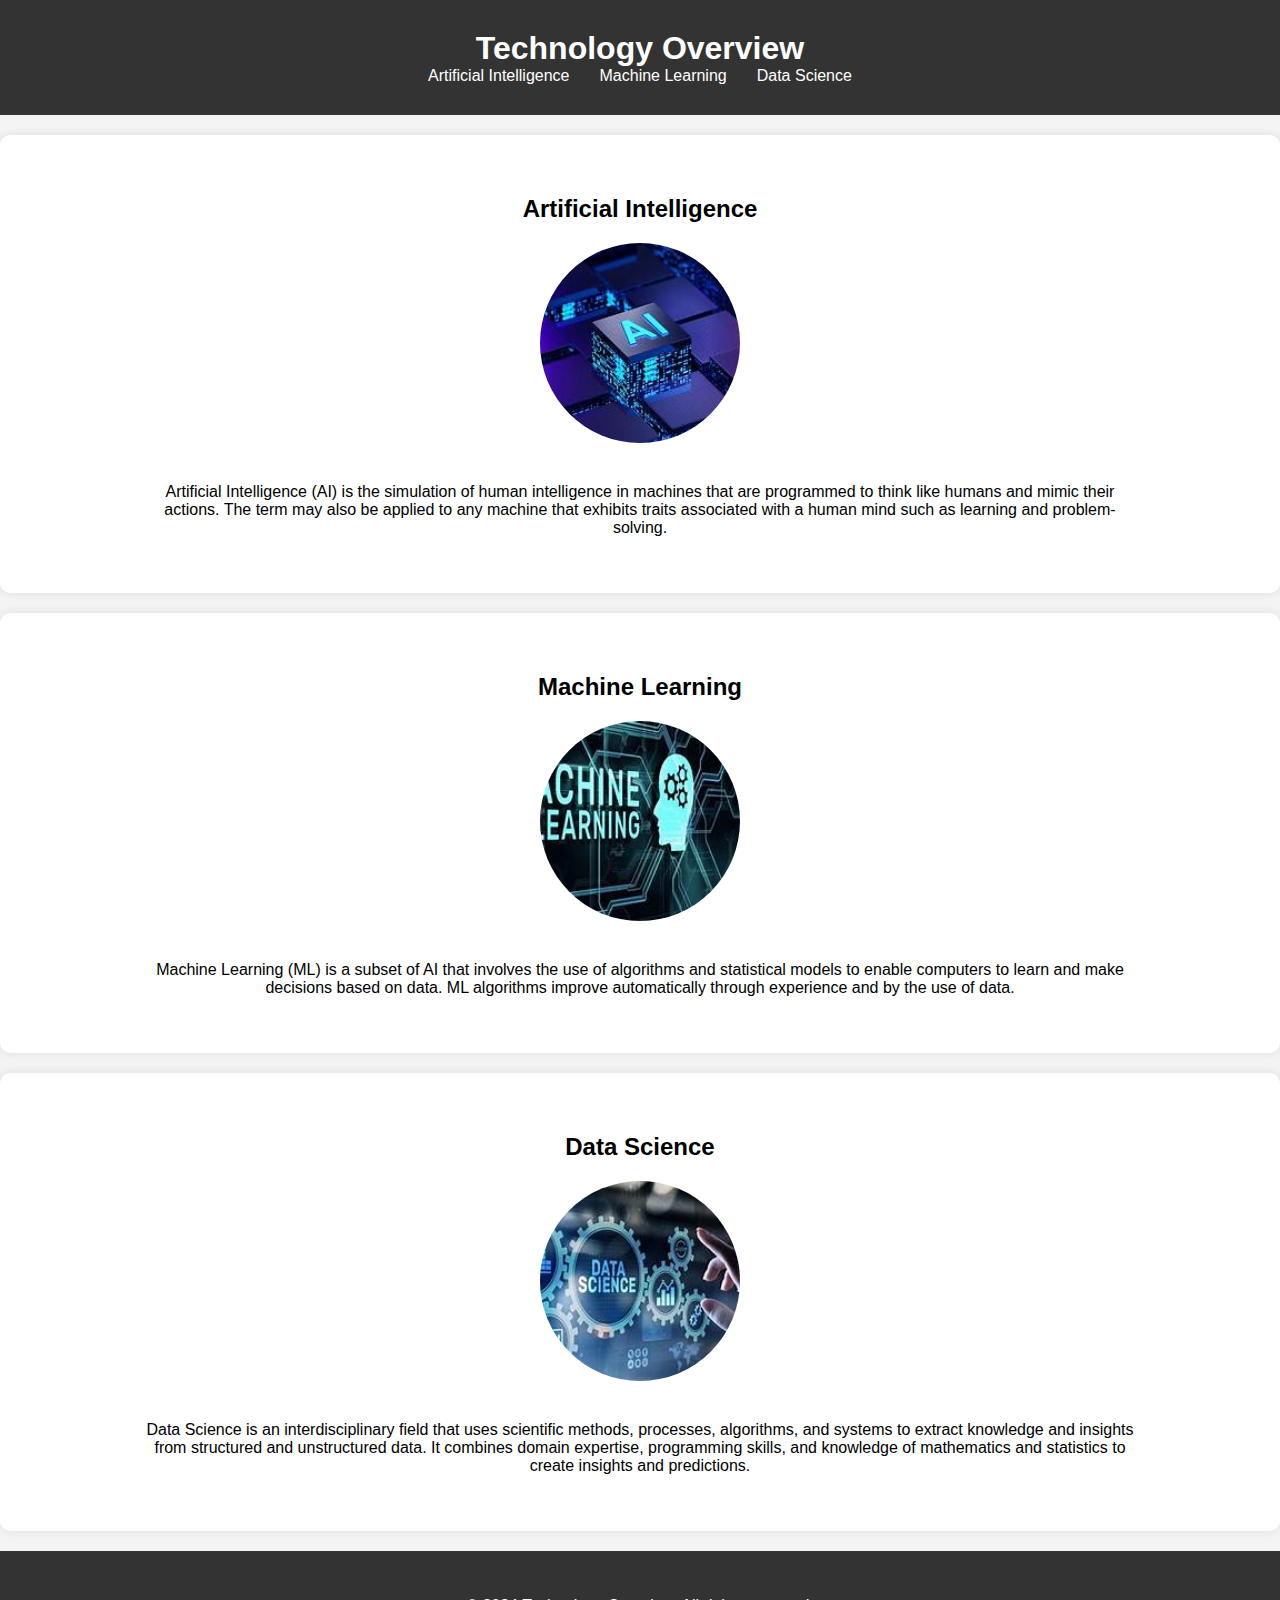
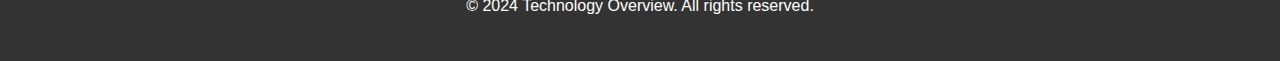
<file: home.html>
<!DOCTYPE html>
<html lang="en">
<head>
    <meta charset="UTF-8">
    <meta name="viewport" content="width=device-width, initial-scale=1.0">
    <title>Technology Overview</title>
    <link rel="stylesheet" href="home.css">
</head>
<body>
    <header>
        <div class="container">
            <h1>Technology Overview</h1>
            <nav>
                <ul>
                    <li><a href="#ai">Artificial Intelligence</a></li>
                    <li><a href="#ml">Machine Learning</a></li>
                    <li><a href="#ds">Data Science</a></li>
                </ul>
            </nav>
        </div>
    </header>

    <section id="ai">
        <div class="container">
            <h2>Artificial Intelligence</h2>
            <img src="AI.jpg" alt="Artificial Intelligence" class="round-image">
            <p>
                Artificial Intelligence (AI) is the simulation of human intelligence in machines that are programmed to think like humans and mimic their actions. The term may also be applied to any machine that exhibits traits associated with a human mind such as learning and problem-solving.
            </p>
        </div>
    </section>

    <section id="ml">
        <div class="container">
            <h2>Machine Learning</h2>
            <img src="ml.jpg" alt="Machine Learning" class="round-image">
            <p>
                Machine Learning (ML) is a subset of AI that involves the use of algorithms and statistical models to enable computers to learn and make decisions based on data. ML algorithms improve automatically through experience and by the use of data.
            </p>
        </div>
    </section>

    <section id="ds">
        <div class="container">
            <h2>Data Science</h2>
            <img src="da.jpg" alt="Data Science" class="round-image">
            <p>
                Data Science is an interdisciplinary field that uses scientific methods, processes, algorithms, and systems to extract knowledge and insights from structured and unstructured data. It combines domain expertise, programming skills, and knowledge of mathematics and statistics to create insights and predictions.
            </p>
        </div>
    </section>

    <footer>
        <div class="container">
            <p>&copy; 2024 Technology Overview. All rights reserved.</p>
        </div>
    </footer>
</body>
</html>
</file>
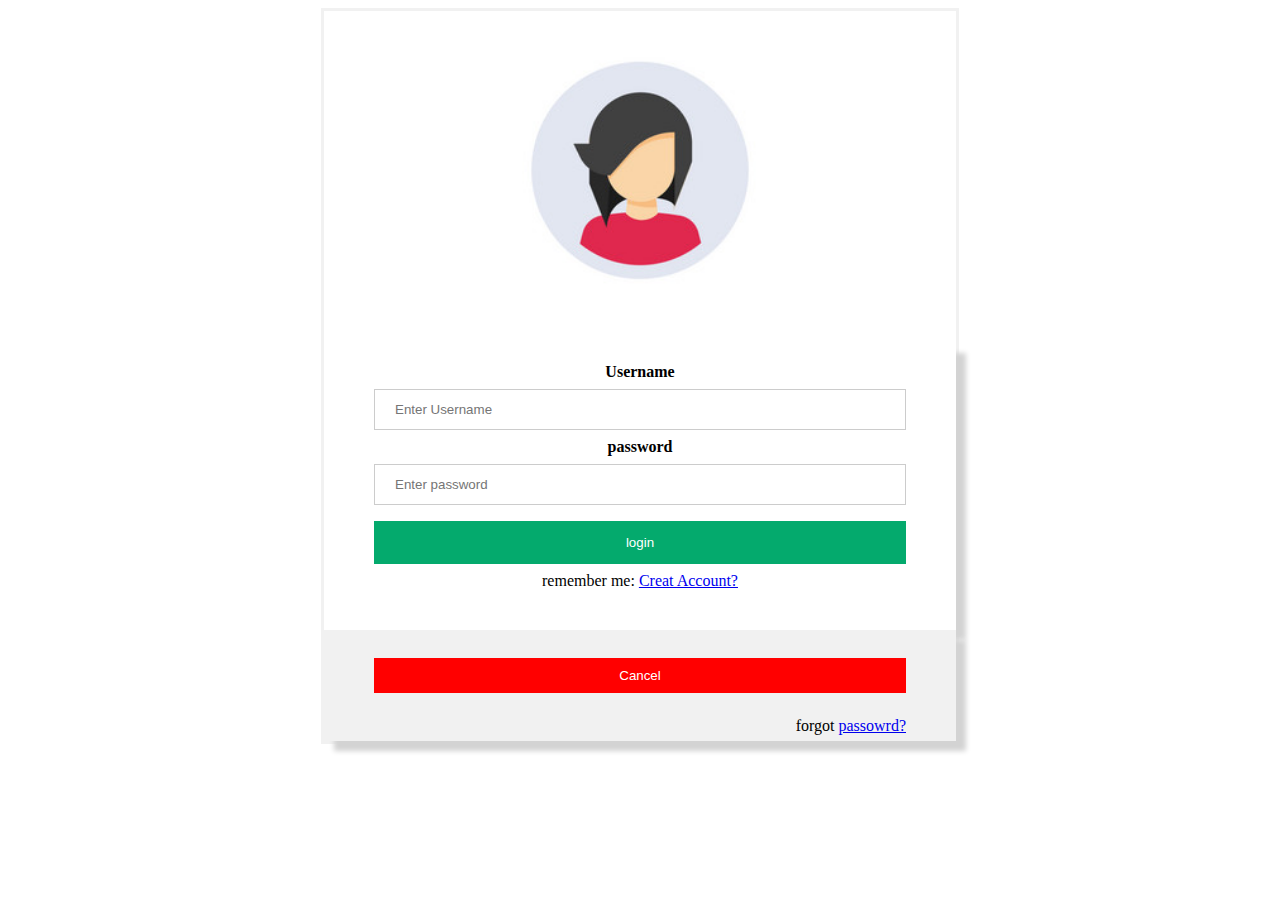
<file: login.html>
<!DOCTYPE html>
<html lang="en">
<head>
    <meta charset="UTF-8">
    <meta name="viewport" content="width=device-width, initial-scale=1.0">
    <title>login</title>
    <link rel="stylesheet" href="login.css">
</head>
<body>
    <form action="action" method="post">
        
        <div class="imgcontainer">
            <img src="login-icon.jpg" alt="anatar" class="imgavatar">
        </div>
        <div class="container">
        <label for="uname"><b>Username</b></label>
        <input type="text" placeholder="Enter Username" name="Uname" required>
        <label for="password"><b>password</b></label>
        <input type="text" placeholder="Enter password" name="psw" required>
        <button type="submit">login</button>
        <label for="checktype" checked="checked" name="remainder"> remember me:</label>
        <a href="#">Creat Account?</a>
        </div>
        <div class="container" style="background-color: #f1f1f1";>
            <button type="button" class="cancelbtn">Cancel</button>
            <span class="psw">forgot <a href="#">passowrd?</a></span>
        </div>
    </form>
</body>
</html>
</file>
<file: home.css>
body {
    font-family: Arial, sans-serif;
    margin: 0;
    padding: 0;
    background-color: #f4f4f4;
}

.container {
    width: 80%;
    margin: auto;
    overflow: hidden;
    padding: 20px;
    text-align: center;
}

header {
    background: #333;
    color: #fff;
    padding: 10px 0;
}

header h1 {
    margin: 0;
}

nav ul {
    list-style: none;
    padding: 0;
    margin: 0;
    display: flex;
    justify-content: center;
}

nav ul li {
    margin: 0 15px;
}

nav ul li a {
    color: #fff;
    text-decoration: none;
}

section {
    background: #fff;
    margin: 20px 0;
    padding: 20px;
    border-radius: 10px;
    box-shadow: 0 0 10px rgba(0, 0, 0, 0.1);
}

section h2 {
    margin-bottom: 20px;
}

.round-image {
    width: 200px;
    height: 200px;
    border-radius: 50%;
    object-fit: cover;
    margin-bottom: 20px;
}

footer {
    background: #333;
    color: #fff;
    text-align: center;
    padding: 10px 0;
}
</file>
<file: login.css>
body{
    
    display: flex;
    justify-content: center;
    text-align: center;
    
}
@media screen and (min-width:100px)
 {
form{
    border: 3px solid #f1f1f1;
    height: 50%;
    width: 50%;
}
}

input[type=text], input[type=password]{

    width: 100%;
    padding: 12px 20px;
    margin: 8px 0;
    display: inline-block;
    border: 1px solid #ccc ;
    box-sizing: border-box;
}
button{
    background-color: #04aa6d;
    color: white;
    padding: 14px 20px;
    margin: 8px 0;
    border: none;
    cursor: pointer;
    width: 100%;
}
button:hover{
    opacity: 0.8;
}
.cancelbtn{
    width: 100%;
    padding: 10px 18px;
    background-color: red;
}
.imgcontainer
{
    text-align: center;
    margin: 9px  0 3px 0 ;
}   
 
.imgavatar
{
    border-radius: 40%;
    width: 50%;
    
}
.container{
    padding: 20px 50px 40px 50px;
    box-shadow: 10px 10px 5px lightgray;
}

span.psw {
    float: right;
    padding-top: 16px;
  }
  
  /* Change styles for span and cancel button on extra small screens */
  @media screen and (max-width: 100px)
  {
    span.psw {
      display: block;
      float: none;
        }
    .cancelbtn {
      width: 100%;
    }
  }
</file>
